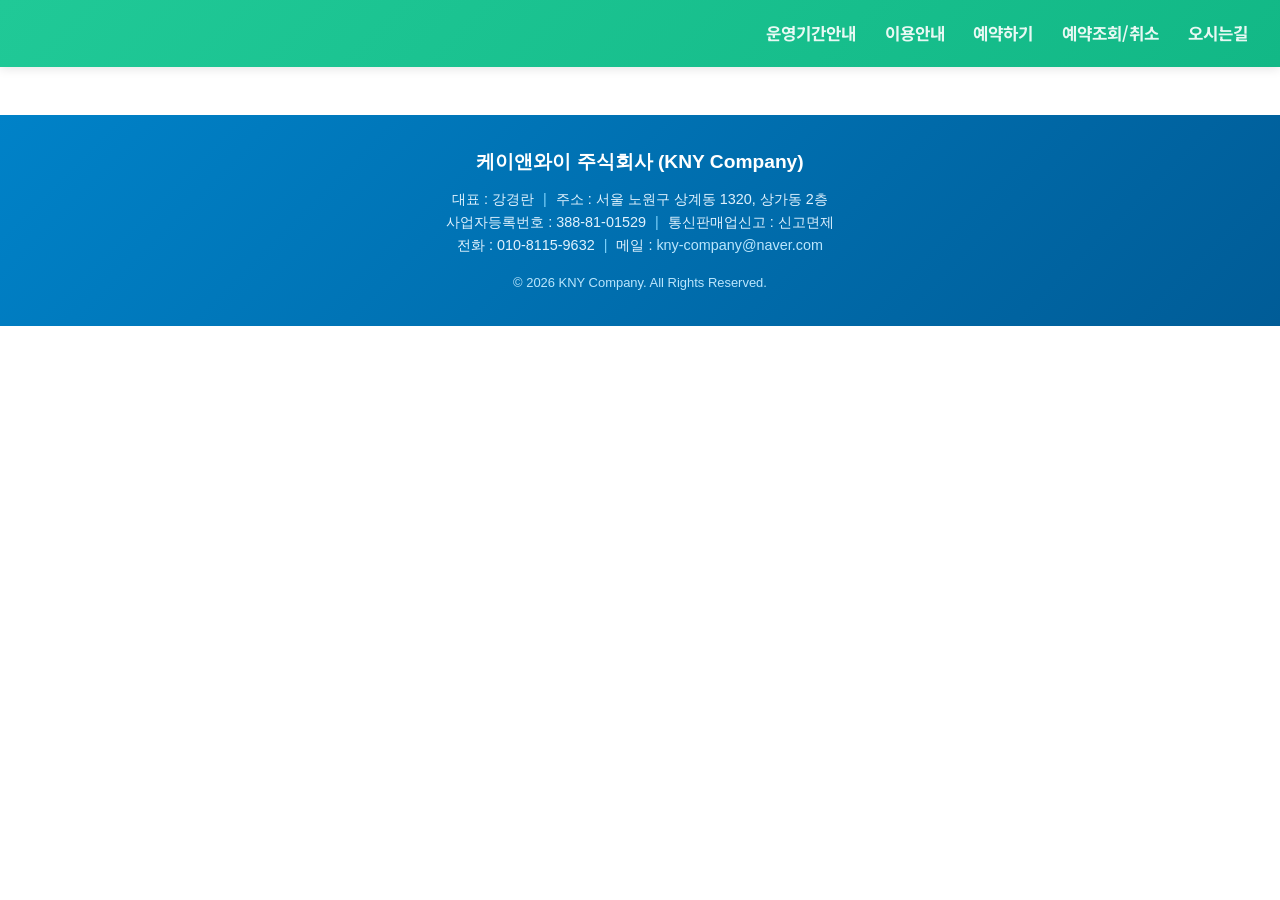
<file: guide.html>
<!DOCTYPE html>
<html lang="ko">
<head>
    <meta charset="UTF-8">
    <meta name="viewport" content="width=device-width, initial-scale=1.0">
    <meta http-equiv="Cache-Control" content="no-cache, no-store, must-revalidate">
    <meta http-equiv="Pragma" content="no-cache">
    <meta http-equiv="Expires" content="0">
    <title>홈</title>
    <link rel="stylesheet" href="css/style.css?v=20260813">
</head>
<!-- ⭐️ data-page 이름이 Blogger 글 제목과 같아야 합니다 -->
<body data-page="이용안내">

    <div id="header-placeholder"></div>

    <main>
        <div id="kp-page-content">
            <div class="kp-loading">불러오는 중...</div>
        </div>
    </main>

    <div id="footer-placeholder"></div>

    <script>
        async function loadIncludes() {
            // innerHTML로 넣은 <script>를 실제로 실행시키기
            function runScripts(box) {
                box.querySelectorAll('script').forEach(old => {
                    const s = document.createElement('script');
                    s.textContent = old.textContent;
                    old.replaceWith(s);
                });
            }
            try {
                const headerBox = document.getElementById('header-placeholder');
                headerBox.innerHTML = await (await fetch('header.html?v=' + Date.now())).text();
                runScripts(headerBox);

                const footerBox = document.getElementById('footer-placeholder');
                footerBox.innerHTML = await (await fetch('footer.html?v=' + Date.now())).text();
                runScripts(footerBox);

                const menuToggle = document.getElementById('menuToggle');
                const navMenu = document.getElementById('navMenu');
                if (menuToggle && navMenu) {
                    menuToggle.addEventListener('click', () => navMenu.classList.toggle('active'));
                }
            } catch (e) { console.error('헤더/푸터 로드 실패', e); }
        }
        loadIncludes();
    </script>

    <!-- ⭐️ Blogger 본문 + 팝업 처리 -->
    <script src="js/blogger-content.js?v=20260813"></script>
</body>
</html>
</file>
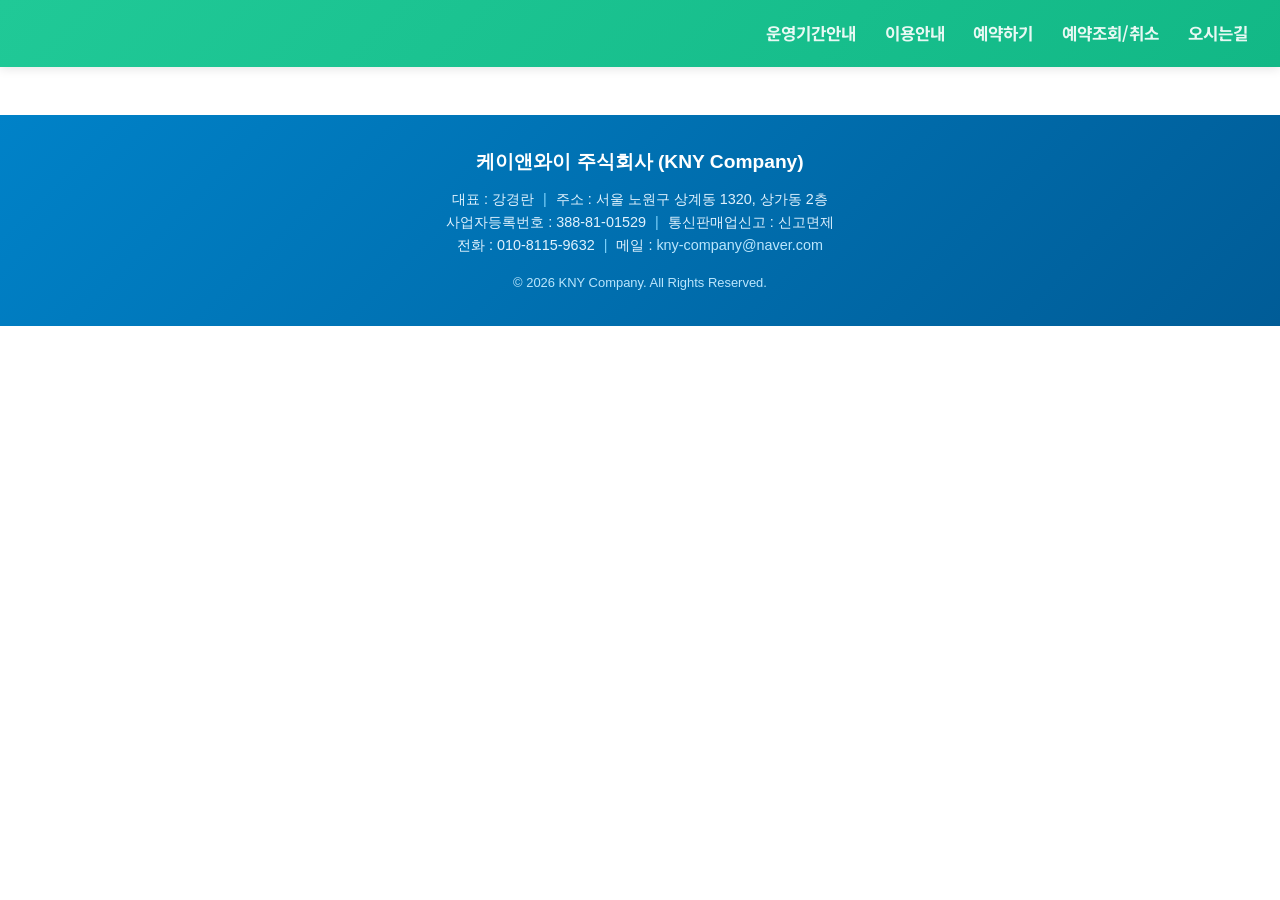
<file: location.html>
<!DOCTYPE html>
<html lang="ko">
<head>
    <meta charset="UTF-8">
    <meta name="viewport" content="width=device-width, initial-scale=1.0">
    <meta http-equiv="Cache-Control" content="no-cache, no-store, must-revalidate">
    <meta http-equiv="Pragma" content="no-cache">
    <meta http-equiv="Expires" content="0">
    <title>홈</title>
    <link rel="stylesheet" href="css/style.css?v=20260813">
</head>
<!-- ⭐️ data-page 이름이 Blogger 글 제목과 같아야 합니다 -->
<body data-page="오시는길">

    <div id="header-placeholder"></div>

    <main>
        <div id="kp-page-content">
            <div class="kp-loading">불러오는 중...</div>
        </div>
    </main>

    <div id="footer-placeholder"></div>

    <script>
        async function loadIncludes() {
            // innerHTML로 넣은 <script>를 실제로 실행시키기
            function runScripts(box) {
                box.querySelectorAll('script').forEach(old => {
                    const s = document.createElement('script');
                    s.textContent = old.textContent;
                    old.replaceWith(s);
                });
            }
            try {
                const headerBox = document.getElementById('header-placeholder');
                headerBox.innerHTML = await (await fetch('header.html?v=' + Date.now())).text();
                runScripts(headerBox);

                const footerBox = document.getElementById('footer-placeholder');
                footerBox.innerHTML = await (await fetch('footer.html?v=' + Date.now())).text();
                runScripts(footerBox);

                const menuToggle = document.getElementById('menuToggle');
                const navMenu = document.getElementById('navMenu');
                if (menuToggle && navMenu) {
                    menuToggle.addEventListener('click', () => navMenu.classList.toggle('active'));
                }
            } catch (e) { console.error('헤더/푸터 로드 실패', e); }
        }
        loadIncludes();
    </script>

    <!-- ⭐️ Blogger 본문 + 팝업 처리 -->
    <script src="js/blogger-content.js?v=20260813"></script>
</body>
</html>
</file>
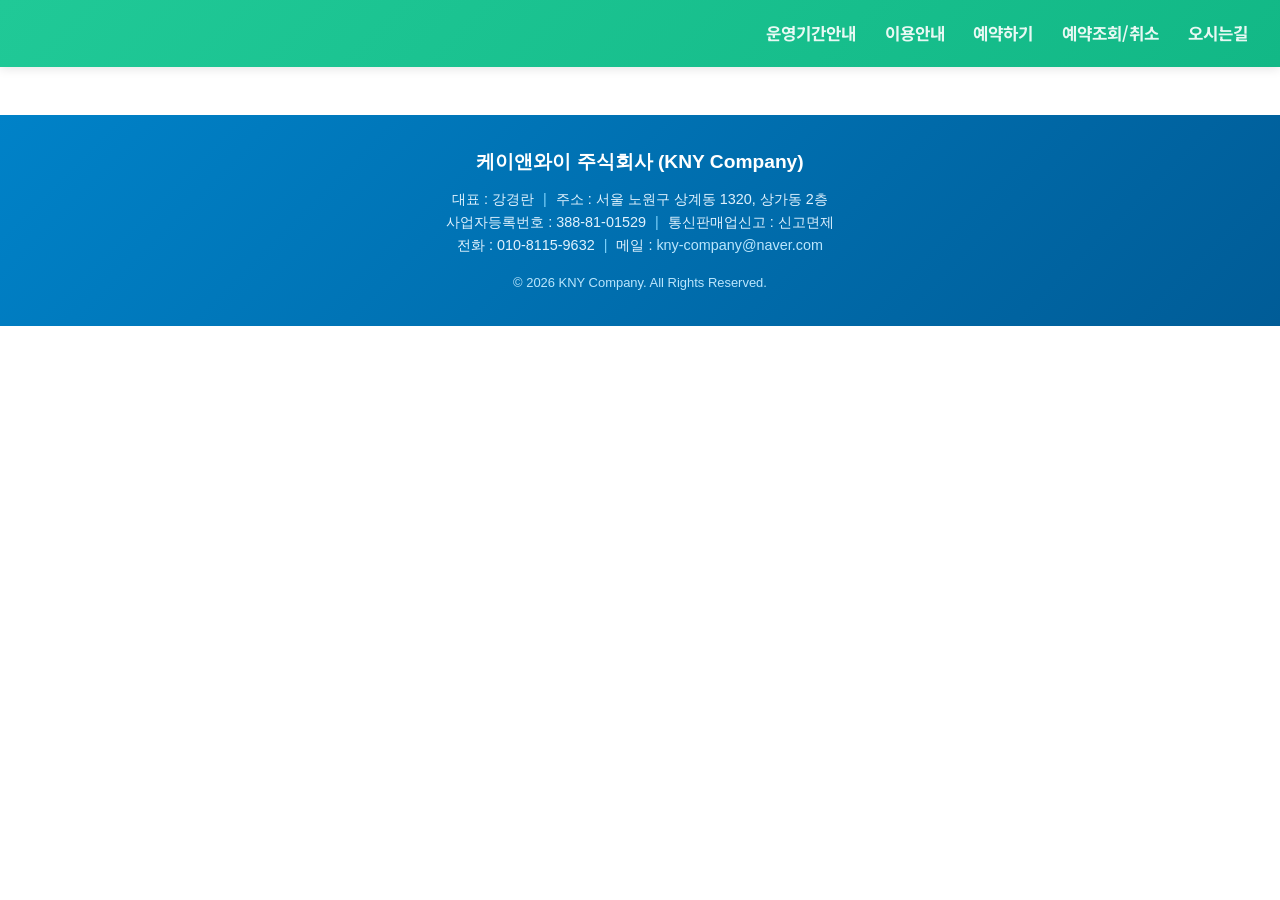
<file: period.html>
<!DOCTYPE html>
<html lang="ko">
<head>
    <meta charset="UTF-8">
    <meta name="viewport" content="width=device-width, initial-scale=1.0">
    <meta http-equiv="Cache-Control" content="no-cache, no-store, must-revalidate">
    <meta http-equiv="Pragma" content="no-cache">
    <meta http-equiv="Expires" content="0">
    <title>홈</title>
    <link rel="stylesheet" href="css/style.css?v=20260813">
</head>
<!-- ⭐️ data-page 이름이 Blogger 글 제목과 같아야 합니다 -->
<body data-page="운영기간안내">

    <div id="header-placeholder"></div>

    <main>
        <div id="kp-page-content">
            <div class="kp-loading">불러오는 중...</div>
        </div>
    </main>

    <div id="footer-placeholder"></div>

    <script>
        async function loadIncludes() {
            // innerHTML로 넣은 <script>를 실제로 실행시키기
            function runScripts(box) {
                box.querySelectorAll('script').forEach(old => {
                    const s = document.createElement('script');
                    s.textContent = old.textContent;
                    old.replaceWith(s);
                });
            }
            try {
                const headerBox = document.getElementById('header-placeholder');
                headerBox.innerHTML = await (await fetch('header.html?v=' + Date.now())).text();
                runScripts(headerBox);

                const footerBox = document.getElementById('footer-placeholder');
                footerBox.innerHTML = await (await fetch('footer.html?v=' + Date.now())).text();
                runScripts(footerBox);

                const menuToggle = document.getElementById('menuToggle');
                const navMenu = document.getElementById('navMenu');
                if (menuToggle && navMenu) {
                    menuToggle.addEventListener('click', () => navMenu.classList.toggle('active'));
                }
            } catch (e) { console.error('헤더/푸터 로드 실패', e); }
        }
        loadIncludes();
    </script>

    <!-- ⭐️ Blogger 본문 + 팝업 처리 -->
    <script src="js/blogger-content.js?v=20260813"></script>
</body>
</html>
</file>
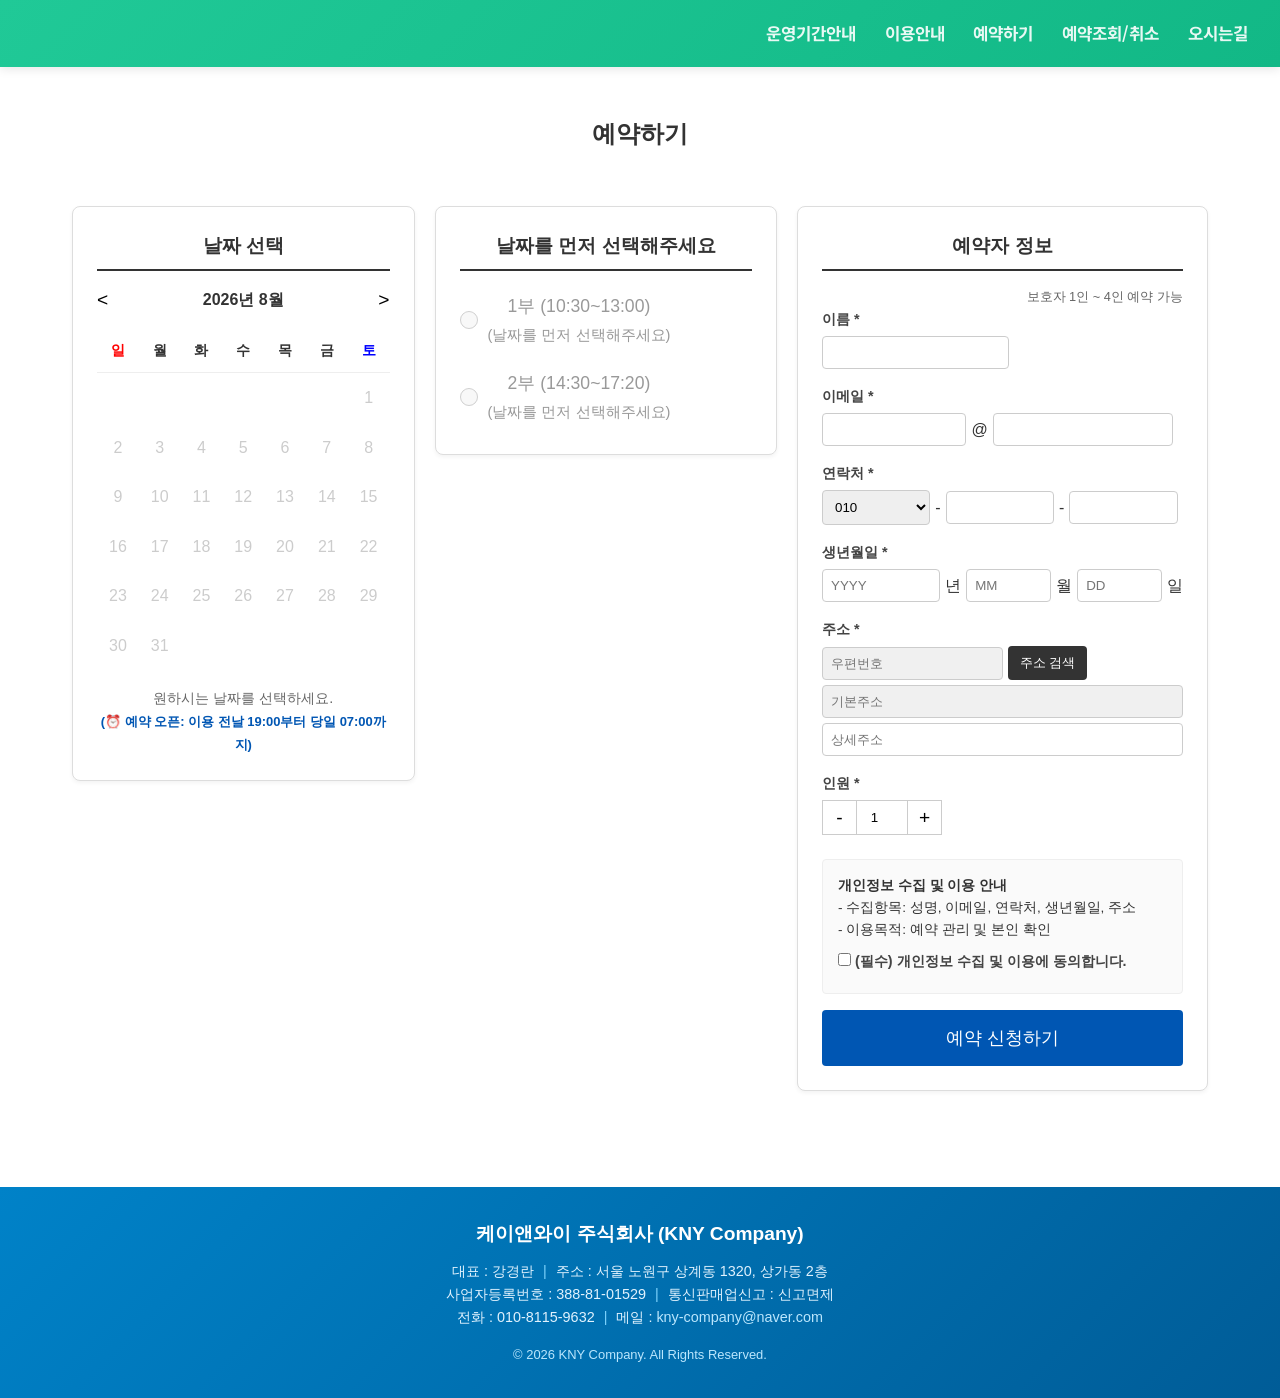
<file: reserve.html>
<!DOCTYPE html>
<html lang="ko">
<head>
    <meta charset="UTF-8">
    <meta name="viewport" content="width=device-width, initial-scale=1.0">
    <meta http-equiv="Cache-Control" content="no-cache, no-store, must-revalidate">
    <meta http-equiv="Pragma" content="no-cache">
    <meta http-equiv="Expires" content="0">
    <title>예약하기</title>
    <link rel="stylesheet" href="css/style.css?v=20260813">
    <script src="//t1.daumcdn.net/mapjsapi/bundle/postcode/prod/postcode.v2.js"></script>
</head>
<!-- ⭐️ 예약 화면은 그대로 두고, Blogger에서는 '노출위치 : 예약하기' 팝업만 불러옵니다 -->
<body data-page="예약하기">

    <div id="header-placeholder"></div>

    <main class="container reserve-container">
        <h2 style="text-align: center; margin-bottom: 2rem;">예약하기</h2>

        <!-- ⭐️ 장소 탭 자리 (예약 페이지를 DB 연동으로 다시 만들 때 장소 목록이 들어갈 곳) -->
        <div id="location-tabs" class="location-tabs" style="display:flex; gap:10px; justify-content:center; margin-bottom:20px;"></div>

        <div class="reserve-grid">
            <div class="step-box">
                <div class="step-title">날짜 선택</div>
                <div class="calendar-header">
                    <button type="button" id="prevMonth">&lt;</button>
                    <span id="currentMonth"></span>
                    <button type="button" id="nextMonth">&gt;</button>
                </div>
                <table class="calendar-table">
                    <thead>
                        <tr><th style="color:red">일</th><th>월</th><th>화</th><th>수</th><th>목</th><th>금</th><th style="color:blue">토</th></tr>
                    </thead>
                    <tbody id="calendarBody"></tbody>
                </table>
                <p class="step-desc">원하시는 날짜를 선택하세요.</p>
            </div>

            <div class="step-box">
                <div class="step-title" id="selectedDateDisplay">날짜를 먼저 선택해주세요</div>
                <div class="time-list" id="timeList"></div>
            </div>

            <div class="step-box">
                <div class="step-title">예약자 정보</div>
                <p class="step-desc" style="text-align: right; font-size: 0.8rem;">보호자 1인 ~ 4인 예약 가능</p>
                <form id="reserveForm" class="detail-form">
                    <input type="hidden" id="date" name="date" required>

                    <div class="form-row">
                        <label>이름 *</label>
                        <input type="text" id="name" required>
                    </div>

                    <div class="form-row">
                        <label>이메일 *</label>
                        <div class="flex-row">
                            <input type="text" id="email1" style="width:40%" required> @
                            <input type="text" id="email2" style="width:50%" required>
                        </div>
                    </div>

                    <div class="form-row">
                        <label>연락처 *</label>
                        <div class="flex-row">
                            <select id="phone1" style="width:30%"><option>010</option></select> -
                            <input type="text" id="phone2" style="width:30%" maxlength="4" required> -
                            <input type="text" id="phone3" style="width:30%" maxlength="4" required>
                        </div>
                    </div>

                    <div class="form-row">
                        <label>생년월일 *</label>
                        <div class="flex-row">
                            <input type="number" id="birthYear" placeholder="YYYY" style="width:35%" required> 년
                            <input type="number" id="birthMonth" placeholder="MM" style="width:25%" required> 월
                            <input type="number" id="birthDay" placeholder="DD" style="width:25%" required> 일
                        </div>
                    </div>

                    <div class="form-row">
                        <label>주소 *</label>
                        <div class="flex-row" style="margin-bottom: 5px;">
                            <input type="text" id="postcode" placeholder="우편번호" readonly style="width:50%; background:#f0f0f0;">
                            <button type="button" onclick="execDaumPostcode()" class="btn-black">주소 검색</button>
                        </div>
                        <input type="text" id="address1" placeholder="기본주소" readonly style="width:100%; margin-bottom:5px; background:#f0f0f0;" required>
                        <input type="text" id="address2" placeholder="상세주소" style="width:100%;" required>
                        <!-- ⭐️ 주소 안내 문구 자리 (DB 연동 시 장소별 문구가 들어감, 없으면 안 보임) -->
                        <p id="address-notice" style="color:#dc3545; font-size:0.85rem; margin:5px 0 0; display:none;"></p>
                    </div>

                    <div class="form-row">
                        <label>인원 *</label>
                        <div class="counter-box">
                            <button type="button" id="btnMinus">-</button>
                            <input type="number" id="people" value="1" min="1" max="4" readonly>
                            <button type="button" id="btnPlus">+</button>
                        </div>
                    </div>

                    <div class="privacy-box">
                        <strong>개인정보 수집 및 이용 안내</strong>
                        <p>- 수집항목: 성명, 이메일, 연락처, 생년월일, 주소</p>
                        <p>- 이용목적: 예약 관리 및 본인 확인</p>
                        <label class="privacy-agree">
                            <input type="checkbox" id="privacyAgree" required> (필수) 개인정보 수집 및 이용에 동의합니다.
                        </label>
                    </div>

                    <button type="submit" class="submit-btn" style="margin-top: 1rem;">예약 신청하기</button>
                </form>
            </div>
        </div>
    </main>

    <div id="footer-placeholder"></div>

    <!-- 기존 예약 스크립트 (그대로 유지) -->
    <script src="js/main.js?v=20260813"></script>
    <script src="js/reserve.js?v=20260813"></script>

    <script>
        async function loadIncludes() {
            function runScripts(box) {
                box.querySelectorAll('script').forEach(old => {
                    const s = document.createElement('script');
                    s.textContent = old.textContent;
                    old.replaceWith(s);
                });
            }
            try {
                const headerBox = document.getElementById('header-placeholder');
                headerBox.innerHTML = await (await fetch('header.html?v=' + Date.now())).text();
                runScripts(headerBox);

                const footerBox = document.getElementById('footer-placeholder');
                footerBox.innerHTML = await (await fetch('footer.html?v=' + Date.now())).text();
                runScripts(footerBox);

                const menuToggle = document.getElementById('menuToggle');
                const navMenu = document.getElementById('navMenu');
                if (menuToggle && navMenu) {
                    menuToggle.addEventListener('click', () => navMenu.classList.toggle('active'));
                }
            } catch (e) { console.error('헤더/푸터 로드 실패', e); }
        }
        loadIncludes();

        // 다음 우편번호 검색 (기존 그대로)
        function execDaumPostcode() {
            new daum.Postcode({
                oncomplete: function (data) {
                    document.getElementById('postcode').value = data.zonecode;
                    document.getElementById('address1').value = data.address;
                    document.getElementById('address2').focus();
                }
            }).open();
        }
    </script>

    <!-- ⭐️ Blogger 팝업만 처리 (예약하기 페이지에는 Blogger 본문을 넣지 않음) -->
    <script src="js/blogger-content.js?v=20260813"></script>
</body>
</html>
</file>
<file: css/style.css>
/* 기본 리셋 및 폰트 설정 */
* { box-sizing: border-box; margin: 0; padding: 0; }
body { font-family: 'Malgun Gothic', sans-serif; line-height: 1.6; color: #333; }
a { text-decoration: none; color: inherit; }

/* 헤더 & 네비게이션 (PC 기본) */
header { display: flex; justify-content: space-between; align-items: center; padding: 1rem 2rem; background: #fff; border-bottom: 1px solid #ddd; }
.logo { font-size: 1.5rem; font-weight: bold; color: #0056b3; }
.menu-toggle { display: none; font-size: 1.5rem; background: none; border: none; cursor: pointer; }
nav ul { list-style: none; display: flex; gap: 1.5rem; }
nav ul li a { font-weight: bold; transition: color 0.3s; }
nav ul li a:hover { color: #0056b3; }

/* 메인 컨테이너 */
.container { padding: 3rem 2rem; max-width: 800px; margin: 0 auto; text-align: center; }
.placeholder-text { font-size: 1.2rem; color: #666; margin-top: 2rem; padding: 3rem; background: #f9f9f9; border-radius: 8px; }

/* 예약 폼 디자인 */
.reserve-form { max-width: 500px; margin: 2rem auto; text-align: left; padding: 2rem; background: #f4f4f4; border-radius: 8px; }
.form-group { margin-bottom: 1.5rem; }
.form-group label { display: block; margin-bottom: 0.5rem; font-weight: bold; }
.form-group input { width: 100%; padding: 0.8rem; border: 1px solid #ccc; border-radius: 4px; }
.submit-btn { width: 100%; padding: 1rem; background: #0056b3; color: white; border: none; border-radius: 4px; font-size: 1.1rem; cursor: pointer; }
.submit-btn:hover { background: #004494; }

/* 모바일 반응형 (768px 이하) */
@media (max-width: 768px) {
    header { flex-direction: column; align-items: flex-start; }
    .logo { padding-bottom: 1rem; }
    .menu-toggle { display: block; position: absolute; top: 1rem; right: 1.5rem; }
    nav { width: 100%; display: none; /* JS로 토글 */ }
    nav.active { display: block; }
    nav ul { flex-direction: column; width: 100%; gap: 0; }
    nav ul li { border-top: 1px solid #eee; }
    nav ul li a { display: block; padding: 1rem 0; }
}

/* 푸터(Footer) 영역 스타일 */
footer {
    background-color: #f8f9fa;
    border-top: 1px solid #e9ecef;
    padding: 2rem 1rem;
    text-align: center;
    color: #6c757d;
    font-size: 0.9rem;
    line-height: 1.6;
    margin-top: 3rem; /* 메인 콘텐츠와의 간격 */
}

footer .company-name {
    font-weight: bold;
    color: #343a40;
    font-size: 1.1rem;
    margin-bottom: 0.5rem;
}

footer .footer-info {
    margin-bottom: 1rem;
}

footer .footer-info span {
    display: inline-block;
}

/* 모바일 화면에서는 세로로 줄바꿈 처리 */
@media (max-width: 768px) {
    footer .divider {
        display: none; /* 모바일에서는 구분선 숨김 */
    }
    footer .footer-info span {
        display: block; /* 각 항목을 한 줄씩 표시 */
    }
}
/* 예약하기 3단 그리드 레이아웃 */
.reserve-grid {
    display: grid;
    grid-template-columns: 1fr 1fr 1.2fr; /* 3칸 비율 */
    gap: 20px;
    align-items: start;
}
.step-box {
    background: #fff;
    border: 1px solid #ddd;
    border-radius: 8px;
    padding: 1.5rem;
    box-shadow: 0 2px 4px rgba(0,0,0,0.05);
}
.step-title {
    font-size: 1.2rem;
    font-weight: bold;
    margin-bottom: 1rem;
    border-bottom: 2px solid #333;
    padding-bottom: 0.5rem;
}
.step-desc { text-align: center; color: #666; margin-top: 1rem; font-size: 0.9rem; }

/* 달력 스타일 */
.calendar-header { display: flex; justify-content: space-between; align-items: center; margin-bottom: 1rem; font-weight: bold;}
.calendar-header button { background: none; border: none; font-size: 1.2rem; cursor: pointer; }
.calendar-table { width: 100%; text-align: center; border-collapse: collapse; }
.calendar-table th { padding: 10px 0; font-size: 0.9rem; border-bottom: 1px solid #eee; }
.calendar-table td { padding: 12px 0; cursor: pointer; transition: 0.2s; border-radius: 4px;}
.calendar-table td:hover { background: #f0f8ff; }
.calendar-table td.selected { background: #0056b3; color: white; font-weight: bold; }
.calendar-table td.disabled { color: #ccc; cursor: not-allowed; }

/* 시간 선택 스타일 */
.time-list { display: flex; flex-direction: column; gap: 10px; }
.time-item { display: flex; align-items: center; gap: 10px; font-size: 1.1rem; cursor: pointer; padding: 5px 0;}
.time-item input { width: 18px; height: 18px; }
.time-item.disabled { cursor: not-allowed; }

/* 상세 폼 스타일 */
.detail-form .form-row { margin-bottom: 1rem; text-align: left; }
.detail-form label { display: block; font-size: 0.9rem; font-weight: bold; margin-bottom: 5px; color: #444; }
.detail-form input, .detail-form select { padding: 8px; border: 1px solid #ccc; border-radius: 4px; }
.flex-row { display: flex; align-items: center; gap: 5px; }
.btn-black { background: #333; color: white; border: none; padding: 8px 12px; border-radius: 4px; cursor: pointer; white-space: nowrap; }
.btn-black:hover { background: #555; }
.counter-box { display: flex; align-items: center; }
.counter-box button { width: 35px; height: 35px; border: 1px solid #ccc; background: #fff; cursor: pointer; font-size: 1.2rem; }
.counter-box input { width: 50px; text-align: center; border: 1px solid #ccc; border-left: none; border-right: none; height: 35px; border-radius: 0; pointer-events: none; }
.privacy-box { border: 1px solid #eee; background: #fafafa; padding: 15px; border-radius: 4px; font-size: 0.85rem; margin-top: 1.5rem; text-align: left;}
.privacy-agree { display: block; margin-top: 10px; font-weight: bold; color: #d9534f; cursor: pointer;}

/* 모바일 반응형 (세로로 배치) */
@media (max-width: 900px) {
    .reserve-grid { grid-template-columns: 1fr; }
}
.reserve-container {
    max-width: 1200px !important;
}
</file>
